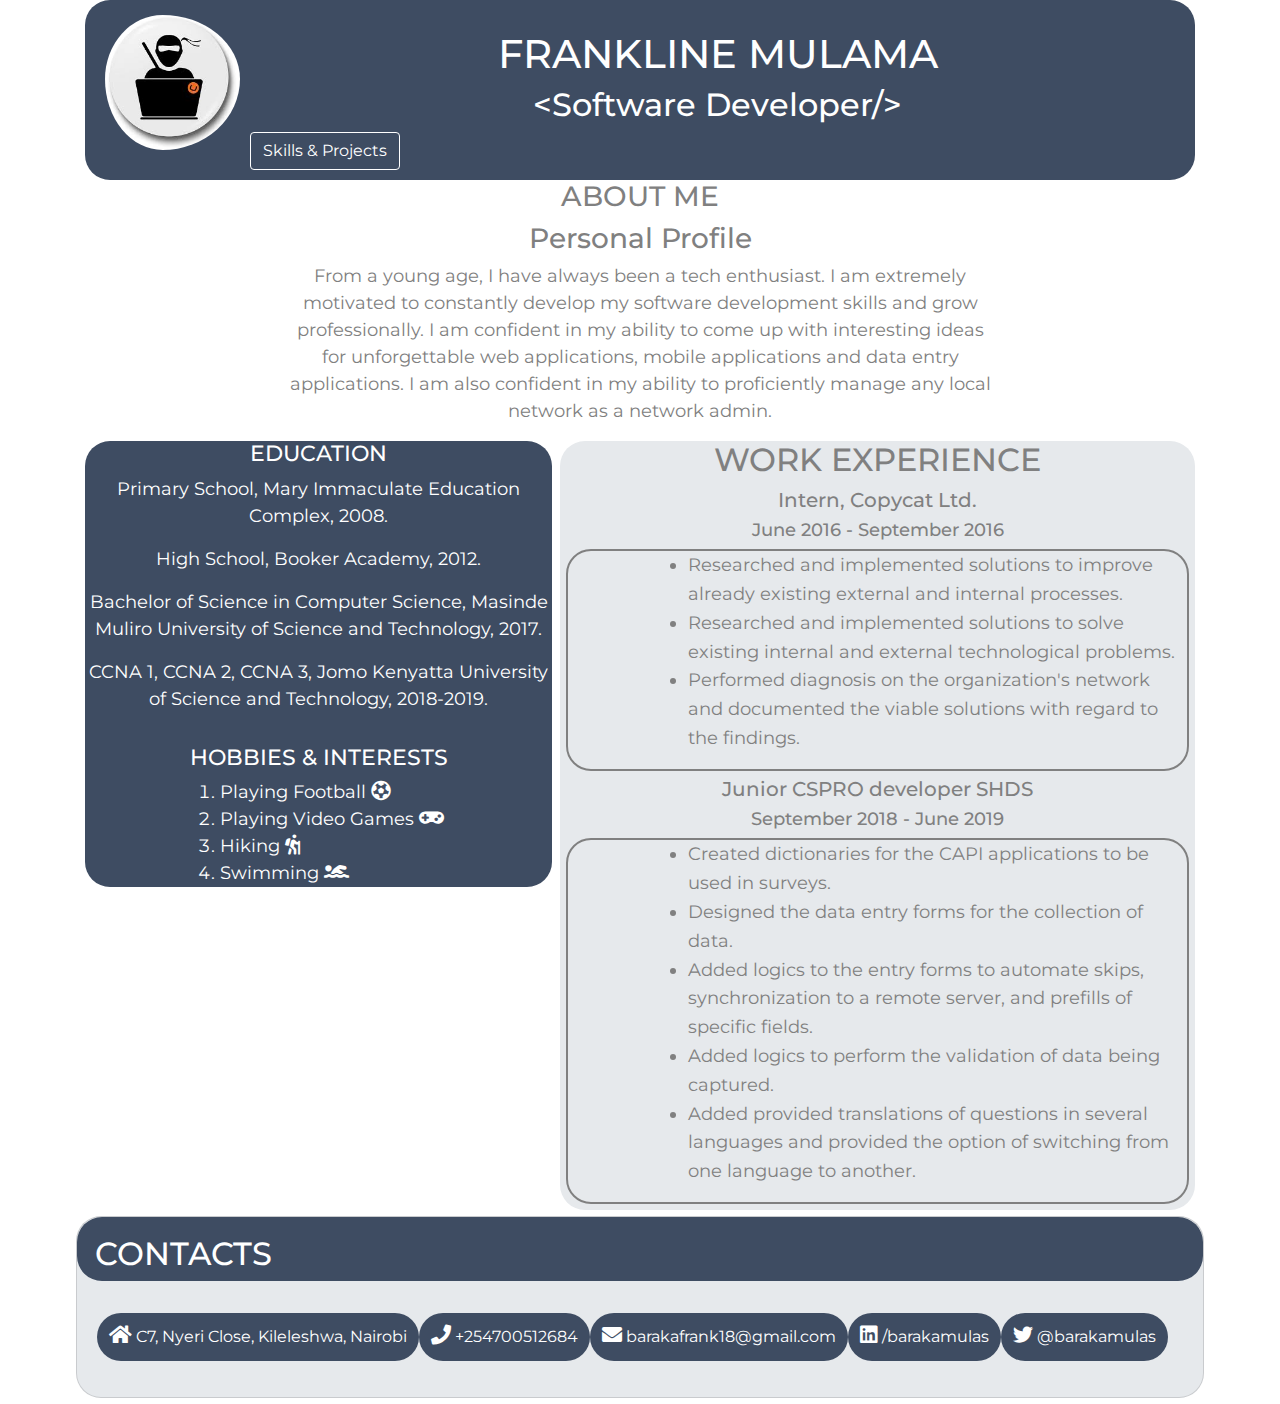
<file: index.html>
<!DOCTYPE html>
<html>
  <head>
    <meta charset="utf-8">
    <link href="icons/css/all.min.css" rel="stylesheet" type="text/css"/>
    <link href="https://fonts.googleapis.com/css?family=Montserrat&display=swap" rel="stylesheet">
    <link rel="stylesheet" href="css/bootstrap.css">
    <link href="css/styles.css" rel="stylesheet" type="text/css" />
    <title>Frankline</title>
    <link rel="icon" href="images.jpeg" />
  </head>
  <body>
    <div class="container">
      <header>
        <div class="headline">
          <a href="index.html"><img src="images.jpeg" alt="A ninja programmer's avatar" class="round"></a>
          <div class="nameposition">
            <h1>FRANKLINE MULAMA</h1>
            <h2><span><</span>Software Developer<span>/></span></h2>
          </div>
          <div id="nav">
            <div class="btn-group" role="button" aerial-label="Basic example">
              <a href="skills.html"><button type="button" class="btn btn-outline-primary">Skills & Projects</button></a>
            </div>
          </div>
        </div>
      </header>
      <section>
        <div class="personal">
          <h2>ABOUT ME</h2>
          <h3>Personal Profile</h3>
          <p>From a young age, I have always been a tech enthusiast. I am extremely motivated to constantly develop my software development skills and grow professionally. I am confident in my ability to come up with interesting ideas for unforgettable web applications, mobile applications and data entry applications. I am also confident in my ability to proficiently manage any local network as a network admin.</p>
        </div>
        <div class="row">
          <div class="col-md-5">
            <div class="left">
              <div clas="paddiv">
                <h2>EDUCATION</h2>
                <p>Primary School, Mary Immaculate Education Complex, 2008.</p>
                <p>High School, Booker Academy, 2012.</p>
                <P>Bachelor of Science in Computer Science, Masinde Muliro University of Science and Technology, 2017.</P>
                <p>CCNA 1, CCNA 2, CCNA 3, Jomo Kenyatta University of Science and Technology, 2018-2019.</p>
              </div>
              <div class="paddiv">
                <h2>HOBBIES & INTERESTS</h2>
                <div id="hobbies">
                  <ol>
                    <li>Playing Football <i class="fas fa-futbol"></i></li>
                    <li>Playing Video Games <i class="fas fa-gamepad"></i></li>
                    <li>Hiking <i class="fas fa-hiking"></i></li>
                    <li>Swimming <i class="fas fa-swimmer"></i></li>
                  </ol>
                </div>
              </div>
            </div>
          </div>
          <div class="col-md-7">
            <div class="right">
              <h2>WORK EXPERIENCE</h2>
              <h3>Intern, Copycat Ltd.</h3>
              <h4>June 2016 - September 2016</h4>
              <div>
                <ul>
                  <li>Researched and implemented solutions to improve already existing external and internal processes.</li>
                  <li>Researched and implemented solutions to solve existing internal and external technological problems.</li>
                  <li>Performed diagnosis on the organization's network and documented the viable solutions with regard to the findings.</li>
                </ul>
              </div>
              <h3>Junior CSPRO developer SHDS</h3>
              <h4>September 2018 - June 2019</h4>
              <div>
                <ul>
                  <li>Created dictionaries for the CAPI applications to be used in surveys.</li>
                  <li>Designed the data entry forms for the collection of data.</li>
                  <li>Added logics to the entry forms to automate skips, synchronization to a remote server, and prefills of specific fields.</li>
                  <li>Added logics to perform the validation of data being captured.</li>
                  <li>Added provided translations of questions in several languages and provided the option of switching from one language to another.</li>
                </ul>
              </div>
            </div>
          </div>
        </div>
        <div class="row">
          <div class="card">
            <div class="card-title">
              <h2>CONTACTS</h2>
            </div>
            <div class="card-body">
              <p><i class="fas fa-home"></i> C7, Nyeri Close, Kileleshwa, Nairobi</p>
              <p><i class="fas fa-phone"> </i> +254700512684</p>
              <p><i class="fas fa-envelope"> </i> barakafrank18@gmail.com</p>
              <p><i class="fab fa-linkedin"> </i> /barakamulas</p>
              <p><i class="fab fa-twitter"></i> @barakamulas</p>
            </div>
          </div>
        </div>
      </section>
    </div>
  </body>
</html>
</file>
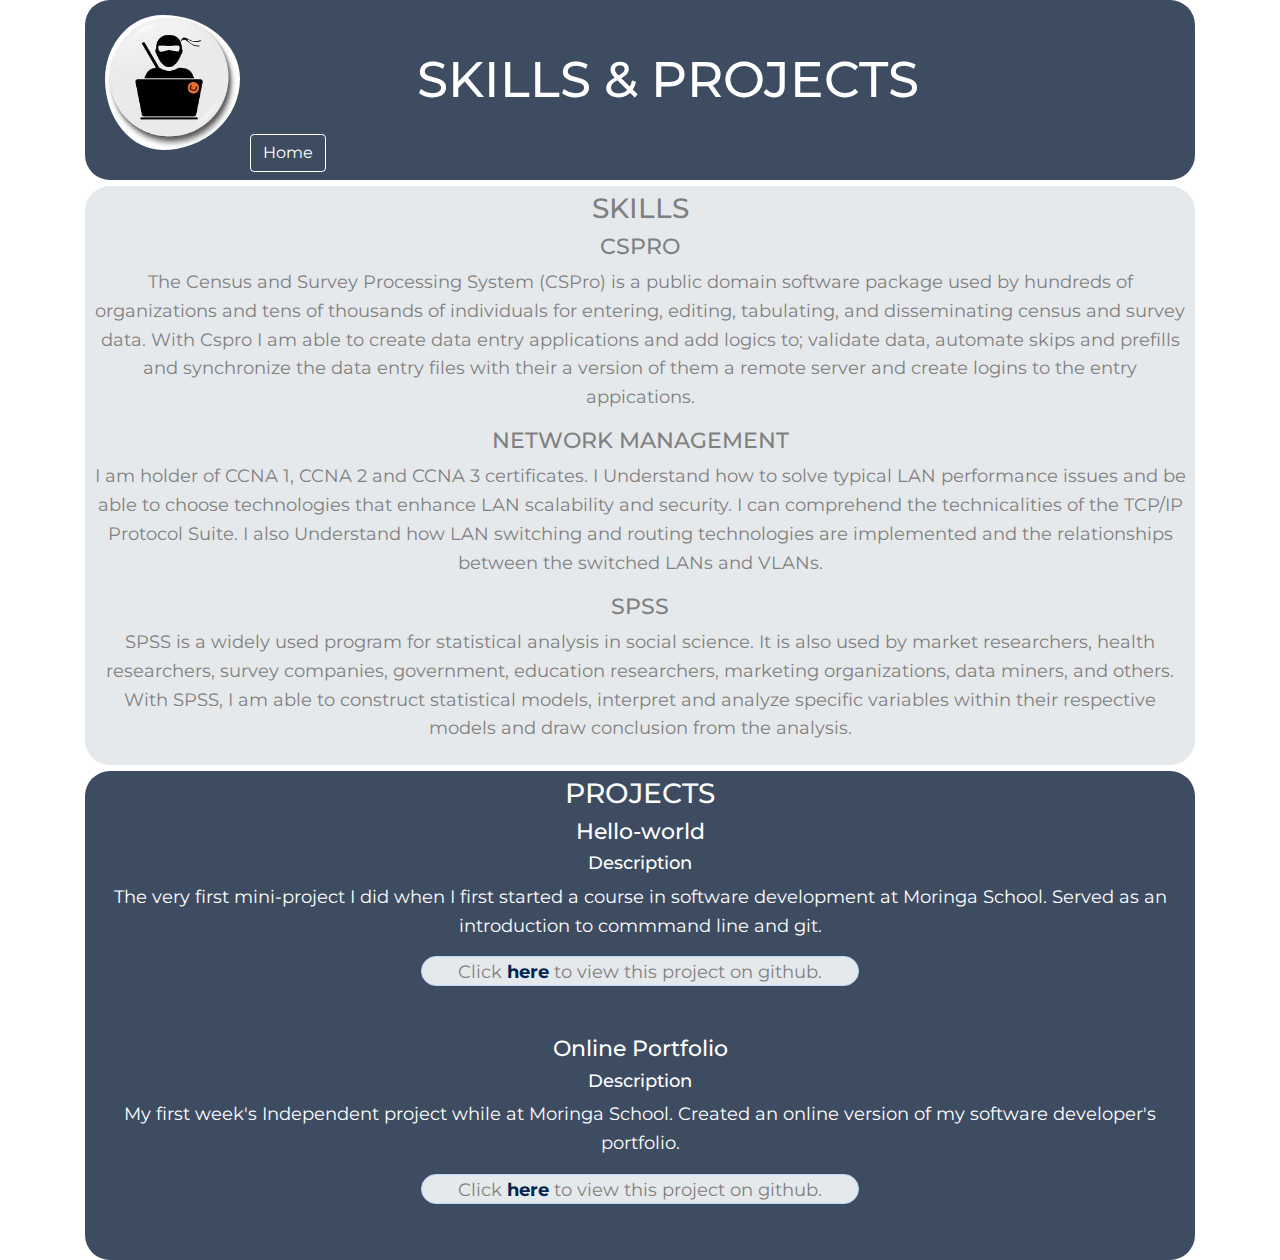
<file: skills.html>
<!DOCTYPE html>
<html>
  <head>
    <meta charset="utf-8">
    <title>Projects</title>
    <link href="https://fonts.googleapis.com/css?family=Montserrat&display=swap" rel="stylesheet">
    <link rel="stylesheet" href="css/bootstrap.css" type="text/css">
    <link href="css/styles.css" rel="stylesheet" type="text/css" />
    <link rel="icon" href="images.jpeg" />
  </head>
  <body>
    <div class="container">
      <header>
        <div class="headline">
          <a href="index.html"><img src="images.jpeg" alt="A ninja programmer's avatar" class="round"></a>
          <div class="nameposition">
            <h1 id="skillhead"><span id=head>SKILLS & PROJECTS</span></h1>
          </div>
          <div id="navigation">
            <div class="btn-group" role="group" aerial-label="Basic example">
                <a href="index.html"><button type="button" class="btn btn-outline-primary" id="homebutton">Home</button></a>
            </div>
          </div>
        </div>
      </header>
      <section>
        <div class="upper">
          <h2>SKILLS</h2>
          <h3>CSPRO</h3>
          <p>The Census and Survey Processing System (CSPro) is a public domain software package used by hundreds of organizations and tens of thousands of individuals for entering, editing, tabulating, and disseminating census and survey data. With Cspro I am able to create data entry applications and add logics to; validate data, automate skips and prefills and synchronize the data entry files with their a version of them a remote server and create logins to the entry appications.</p>
          <h3>NETWORK MANAGEMENT</h3>
          <p>I am holder of CCNA 1, CCNA 2 and CCNA 3 certificates. I Understand how to solve typical LAN performance issues and be able to choose technologies that enhance LAN scalability and security. I can comprehend the technicalities of the TCP/IP Protocol Suite. I also Understand how LAN switching and routing technologies are implemented and the relationships between the switched LANs and VLANs.</p>
          <h3>SPSS</h3>
          <p>SPSS is a widely used program for statistical analysis in social science. It is also used by market researchers, health researchers, survey companies, government, education researchers, marketing organizations, data miners, and others. With SPSS, I am able to construct statistical models, interpret and analyze specific variables within their respective models and draw conclusion from the analysis.</p>
        </div>
        <div class="lower">
          <h2>PROJECTS</h2>
          <div>
            <h3>Hello-world</h3>
            <h4>Description</h4>
            <p>The very first mini-project I did when I first started a course in software development at Moringa School. Served as an introduction to commmand line and git. </p>
            <div class="alert alert-primary" role="alert">
              <p>Click <span class="span"><a href="https://github.com/barakamulas/hello-world" class="alert-link">here</a></span> to view this project on github.</p>
            </div>
          </div>
          <div>
            <h3>Online Portfolio</h3>
            <h4>Description</h4>
            <p>My first week's Independent project while at Moringa School. Created an online version of my software developer's portfolio.</p>
            <div class="alert alert-primary" role="alert">
              <p>Click <a href="https://github.com/barakamulas/portfolio" class="alert-link">here</a> to view this project on github.</p>
            </div>
          </div>
        </div>
      </section>
    </div>
  </body>
</html>
</file>
<file: css/styles.css>
.headline{
  background-color: #3E4C62;
  color: white;
  text-align: center;
  height: 180px;
  border-radius: 25px;
}

.round{
  width: 14%; height:auto;
  float:left;
  border-radius: 50%;
  padding-top: 15px;
  padding-left: 20px;
  padding-bottom: 8px;
}

.nameposition{
  padding-top: 30px;
  font-family: 'Montserrat', sans-serif;
}

#skillhead{
  font-size: 50px;
  padding-right: 100px;
  padding-top: 20px;
}

.personal{
  font-family: 'Montserrat', sans-serif;
  color: grey;
  text-align: center;
  border-radius: 25px;
  padding-left: 200px;
  padding-right: 200px;
}

.personal h2{
  font-size: 28px;
}

.personal p{
  font-size: 18px;
  line-height: 1.5;
}

.right{
  font-family: 'Montserrat', sans-serif;
  color: grey;
  float:right;
  background-color: #E6E9EC;
  border-radius: 25px;
  line-height: 1.6;
}

.right h2{
  text-align: center;
  font-size: 22spx;
}

.right h3{
  text-align: center;
  font-size: 20px;
}

.right h4{
  text-align: center;
  font-size: 18px;
}

.right div{
  padding-left: 80px;
  font-size: 18px;
  border: 2px solid grey;
  border-radius: 25px;
  margin: 6px;
}

.left{
  width: 105%; height: auto;
  font-family: 'Montserrat', sans-serif;
  color: white;
  border-radius: 25px;
  background-color: #3E4C62;
}

.left h2{
  text-align: center;
  font-size: 22px;
}

.left p{
  text-align: center;
  font-size: 18px;
}

.left li{
  font-size: 18px;
}

#hobbies{
  padding-left: 15px;
  line-height: 1.5;
}

.paddiv{
  padding-top: 16px;
  padding-left: 80px;
  padding-right: 80px;
}

i{
  font-size: 20px;
}


.buttons{
  background-color:#3E4C62;
  border: none;
  font-size: 20px;
  font-weight:bold;
  color: white;
  border-radius: 25px;
}

.buttons:hover{
  background-color:  #E6E9EC;
  color: #3E4C62;
}

#navigation{
  padding-top: 16px;
  padding-left: 10px;
  padding-bottom: : 6px;
  overflow: hidden;
  float:left;
}

#nav{
  padding-left: 10px;
  padding-bottom: : 6px;
  overflow: hidden;
  float:left;
}

.upper{
  font-family: 'Montserrat', sans-serif;
  background-color: #E6E9EC;
  text-align: center;
  border-radius: 25px;
  color: grey;
  padding: 6px;
  margin-top: 6px;
  line-height: 1.6;
}

.upper h2{
  font-size: 28px;
}

.upper h3{
  font-size: 22px;
}

.upper p{
  font-size: 18px;
}


.lower{
  font-family: 'Montserrat', sans-serif;
  background-color: #3E4C62;
  text-align: center;
  border-radius: 25px;
  color: white;
  padding: 6px;
  margin-top: 6px;
  line-height: 1.6;
}

.lower h2{
  font-size: 28px;
}

.lower h3{
  font-size: 22px;
}

.lower h4{
  font-size: 18px;
}

.lower p{
  font-size: 18px;
}

.lower div{
  border-radius: 25px;
  margin-top: 6px;
}

.alert{
  padding-top: 1px;
  height: 30px;
  margin-bottom: 50px;
  margin-left: 330px;
  margin-right: 330px;
  background-color: #E6E9EC;
  color: grey;
}

.card{
  margin: 6px;
  width: 100%;
  border-radius: 25px;
  font-family: 'Montserrat', sans-serif;
  background-color: #E6E9EC;
  color: grey;
}

.card-body{
  display:flex;
}

.card-body p{
  padding: 12px;
  color: white;
  background-color:  #3E4C62;
  border-radius: 25px;
}

.card-title{
  border-radius: 25px;
  background-color: #3E4C62;
  padding-left: 18px;
  padding-top: 18px;
  color: white;
}

.btn-outline-primary{
  border-color: white;
  color: white;
  font-family: 'Montserrat', sans-serif;
}

.btn-outline-primary:hover{
  background-color: #E6E9EC;
  color: grey;
}

.container{
  font-family: 'Montserrat', sans-serif;
}
</file>
